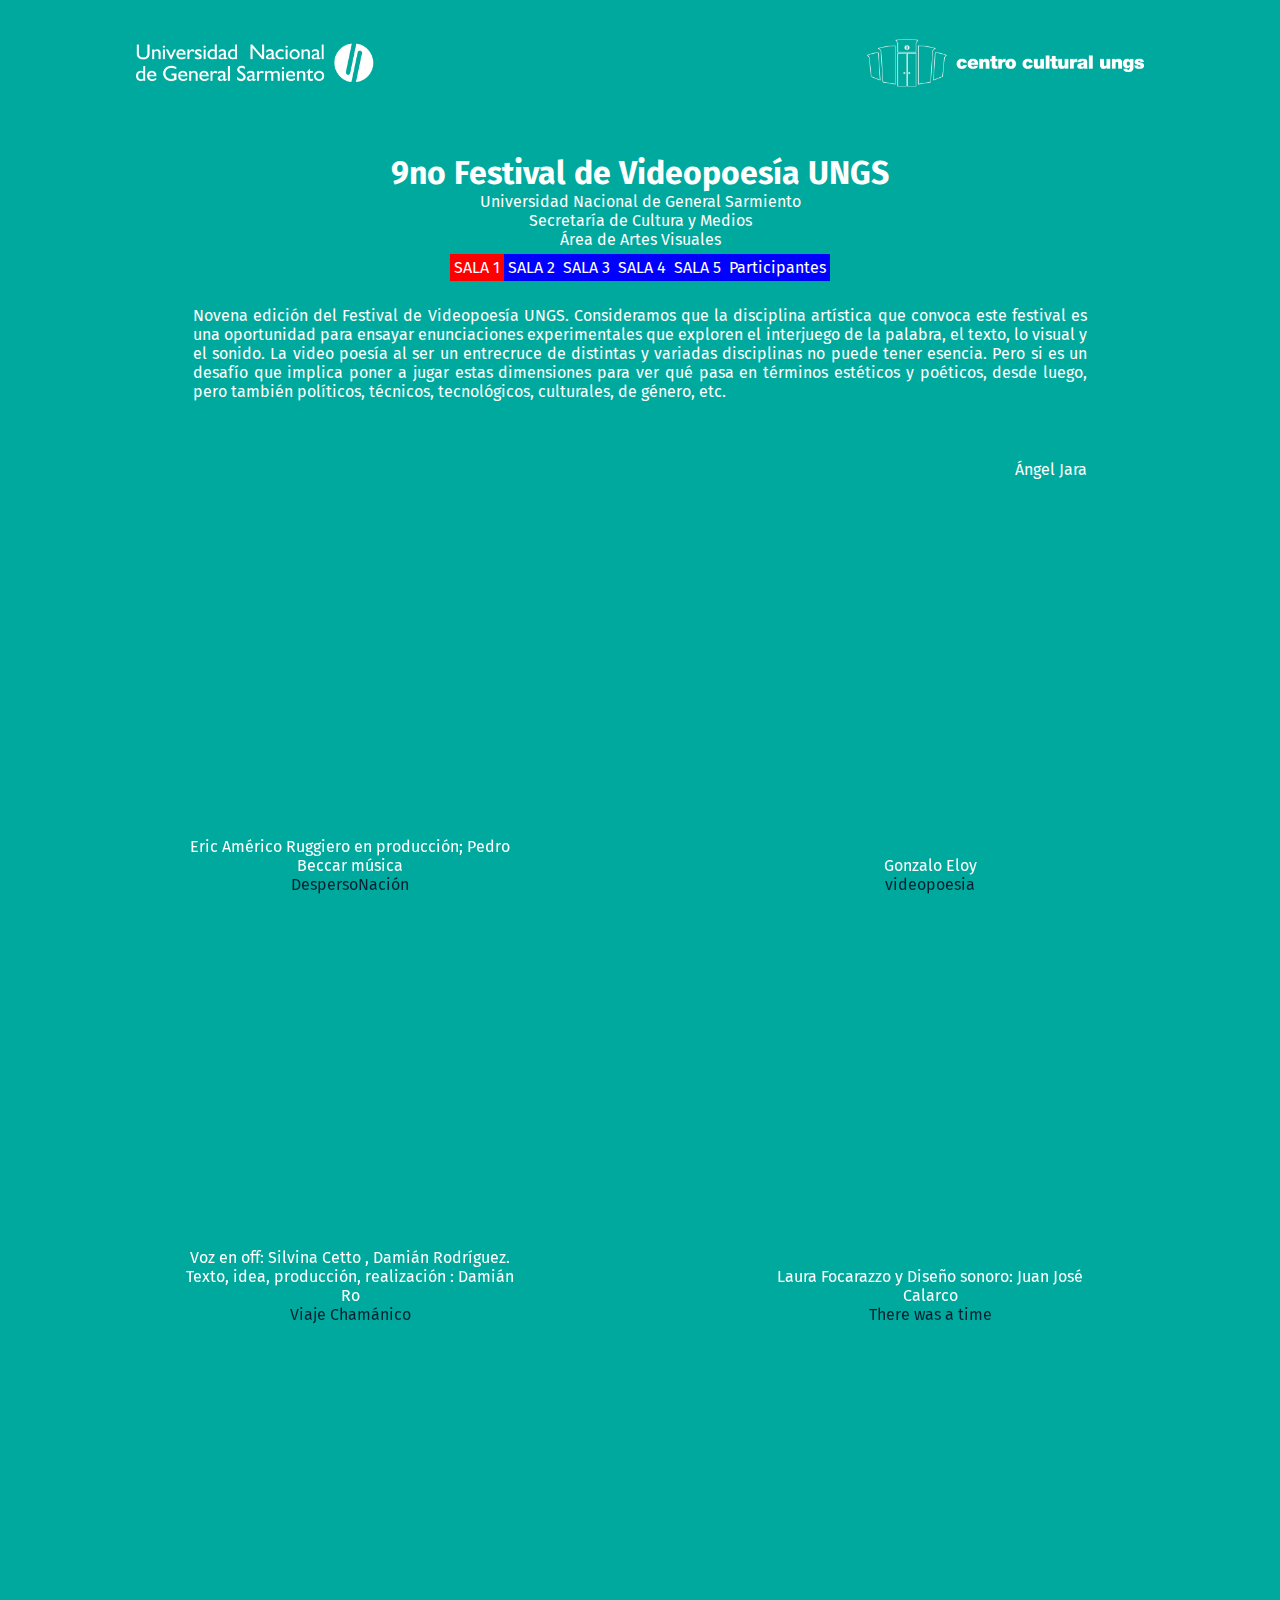
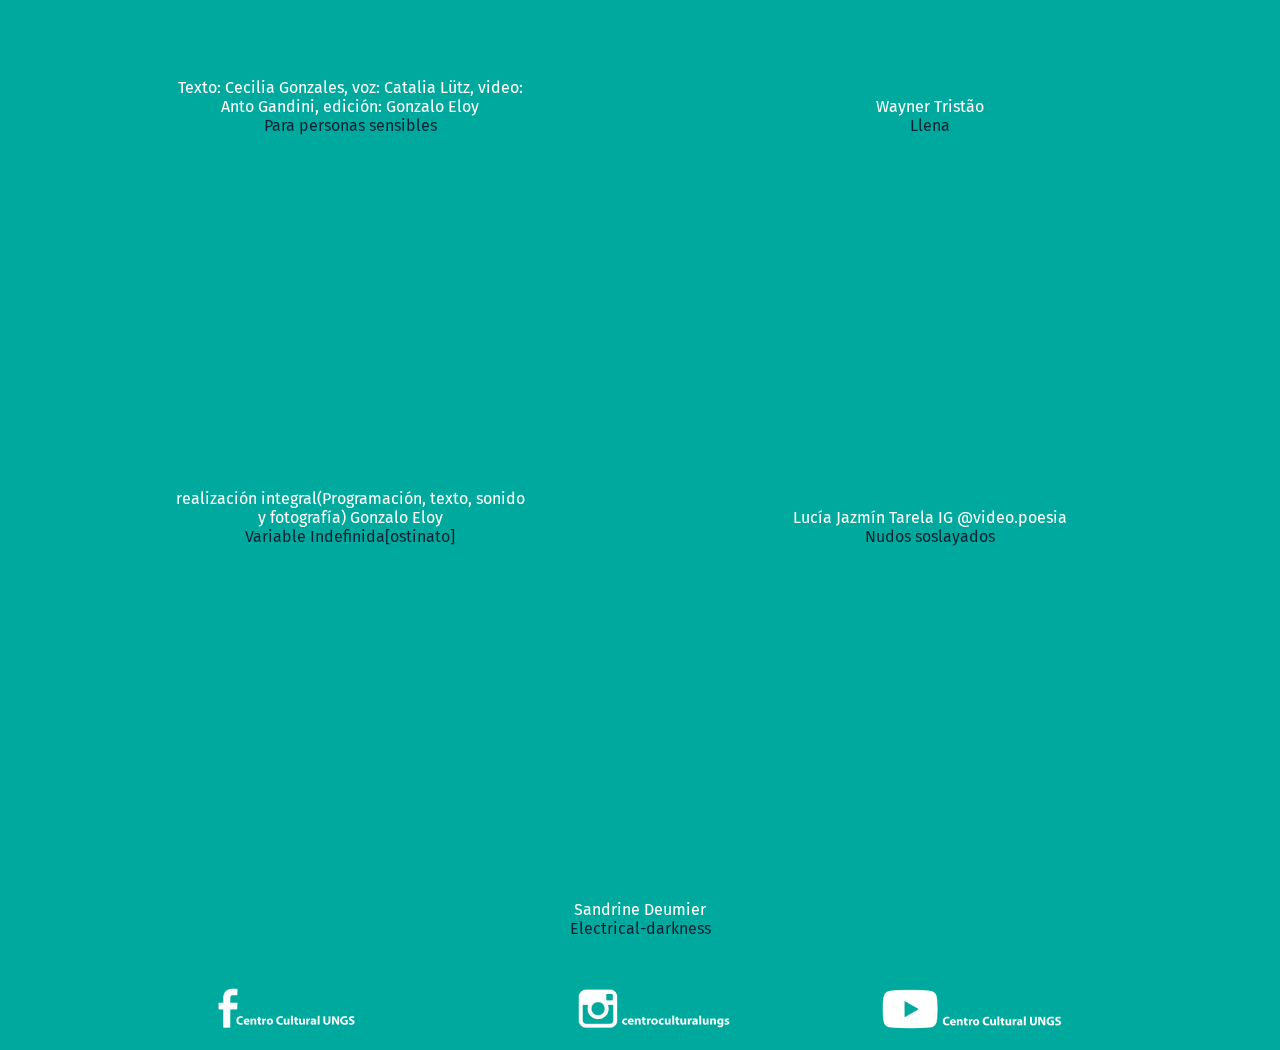
<file: index.html>
<!DOCTYPE html>
<html lang="es">

<head>
    <meta charset="UTF-8">
    <title>9no Festival de Videopoesía UNGS</title>
    <link rel="stylesheet" href="estilos.css">
    <link rel="icon" href="unicono.ico">
    <link rel="stylesheet" href="styles.css">
    <link rel="preconnect" href="https://fonts.gstatic.com">
    <link href="https://fonts.googleapis.com/css2?family=Fira+Sans&display=swap" rel="stylesheet">
</head>

<body>
    <header>
        <div><img src="logoTransparente.png" alt="logo centro cultural"></div>
        <h1>9no Festival de Videopoesía UNGS</h1>
        <p></p>
        <p>Universidad Nacional de General Sarmiento</p>
        <p>Secretaría de Cultura y Medios</p>
        <p>Área de Artes Visuales</p>
        <p></p>
        <nav id="paginacion-nav">
        </nav>
    </header>
    <div class="introduccion">
        <p class="textoCorto">
            Novena edición del Festival de Videopoesía UNGS. Consideramos que la disciplina artística que convoca este
            festival es una oportunidad para ensayar enunciaciones experimentales que exploren el interjuego de la
            palabra, el texto, lo visual y el sonido. La video poesía al ser un entrecruce de distintas y variadas
            disciplinas no puede tener esencia. Pero si es un desafío que implica poner a jugar estas dimensiones para
            ver qué pasa en términos estéticos y poéticos, desde luego, pero también políticos, técnicos, tecnológicos,
            culturales, de género, etc.
            <br><br>
        </p>
        <p id="firmaCurador">Ángel Jara<br><br></p>
    </div>

    <div id="contenedor">
        <div id="videos-container" class="videos">
        </div>
    </div>

    <div>
        <div><img src="footerTranspa.png" alt="logo centro cultural"></div>
    </div>

    <script>
        const VIDEOS_POR_PAGINA = 9;
        let todosLosVideos = [];

        async function cargarTSV() {
            try {
                const respuesta = await fetch('infoVideoPoesia2025.tsv');
                if (!respuesta.ok) {
                    throw new Error(`Error al cargar el archivo: ${respuesta.statusText}.`);
                }
                const texto = await respuesta.text();
                const lineas = texto.split('\n').slice(1).filter(linea => linea.trim() !== '');

                let videosProcesados = [];
                lineas.forEach((linea, index) => {
                    const columnas = linea.split('\t');
                    
                    if (columnas.length >= 4) {
                        const titulo = columnas[0].trim();
                        const link = columnas[1].trim();
                        const autor = columnas[3].trim();
                        
                        let embedLink = '';
                        if (link.includes('youtu.be') || link.includes('youtube.com')) {
                            const videoID = link.match(/(?:youtu\.be\/|youtube\.com\/(?:[^\/]+\/.+\/|(?:v|e(?:mbed)?)\/|.*[?&]v=))([^"&?\/\s]{11})/);
                            if (videoID) {
                                embedLink = `https://www.youtube.com/embed/${videoID[1]}`;
                            }
                        } else if (link.includes('vimeo.com')) {
                            const vimeoID = link.match(/\/(\d+)/);
                            const vimeoHash = link.match(/\/(\w{10,})\/?$/);
                            if (vimeoID) {
                                embedLink = `https://player.vimeo.com/video/${vimeoID[1]}`;
                                if (vimeoHash) {
                                    embedLink += `?h=${vimeoHash[1]}`;
                                }
                            }
                        }
                        
                        videosProcesados.push({ titulo, link: embedLink, autor, originalLink: link });
                    } else {
                        console.warn(`Línea ${index + 2} omitida: Formato de columna incorrecto. Contenido: "${linea}"`);
                    }
                });

                todosLosVideos = videosProcesados;
                console.log(`Se encontraron ${todosLosVideos.length} videos válidos en el archivo.`);
                const params = new URLSearchParams(window.location.search);
                const paginaActual = parseInt(params.get('pagina')) || 1;
                
                mostrarVideosPorPagina(paginaActual);
                crearEnlacesPaginacion(paginaActual);
            } catch (error) {
                console.error("Error al cargar o procesar el archivo. Por favor, revisa que esté en la misma carpeta.", error);
                document.getElementById('videos-container').innerHTML = `<p>Error al cargar los videos. Verifique que el archivo <strong>infoVideoPoesia2025.tsv</strong> esté en la misma carpeta y separado por tabulaciones.</p>`;
            }
        }

        function mostrarVideosPorPagina(pagina) {
            const contenedor = document.getElementById('videos-container');
            contenedor.innerHTML = '';
            const inicio = (pagina - 1) * VIDEOS_POR_PAGINA;
            const fin = inicio + VIDEOS_POR_PAGINA;
            const videosAMostrar = todosLosVideos.slice(inicio, fin);

            if (videosAMostrar.length === 0) {
                contenedor.innerHTML = '<p>No hay videos en esta página.</p>';
                return;
            }

            videosAMostrar.forEach(video => {
                const videoDiv = document.createElement('div');
                videoDiv.className = 'unVideo';

                let videoContent;
                if (video.link) {
                    videoContent = `
                        <iframe width="560" height="315" src="${video.link}" frameborder="0"
                            allow="accelerometer; autoplay; clipboard-write; encrypted-media; gyroscope; picture-in-picture"
                            allowfullscreen></iframe>
                    `;
                } else {
                    videoContent = `
                        <div class="video-invalido">
                            <p>Error al cargar el video.</p>
                            <p><strong>Enlace:</strong> ${video.originalLink}</p>
                            <p>Por favor, revisa que el enlace sea de YouTube o Vimeo y que sea correcto.</p>
                        </div>
                    `;
                }

                videoDiv.innerHTML = `
                    ${videoContent}
                    <div class="nombre">
                        <p>${video.autor}</p>
                        <p class="titulo">${video.titulo}</p>
                    </div>
                `;
                contenedor.appendChild(videoDiv);
            });
        }

        function crearEnlacesPaginacion(paginaActual) {
            const nav = document.getElementById('paginacion-nav');
            nav.innerHTML = '';
            const totalPaginas = Math.ceil(todosLosVideos.length / VIDEOS_POR_PAGINA);

            for (let i = 1; i <= totalPaginas; i++) {
                const enlace = document.createElement('a');
                enlace.href = `?pagina=${i}`;
                enlace.textContent = `SALA ${i}`;
                if (i === paginaActual) {
                    enlace.classList.add('estoyaqui');
                }
                nav.appendChild(enlace);
            }
            // Agrega el enlace a la página de participantes
            const enlaceParticipantes = document.createElement('a');
            enlaceParticipantes.href = `participantes.html`;
            enlaceParticipantes.textContent = 'Participantes';
            nav.appendChild(enlaceParticipantes);
        }

        document.addEventListener('DOMContentLoaded', cargarTSV);
    </script>
</body>
</html>
</file>
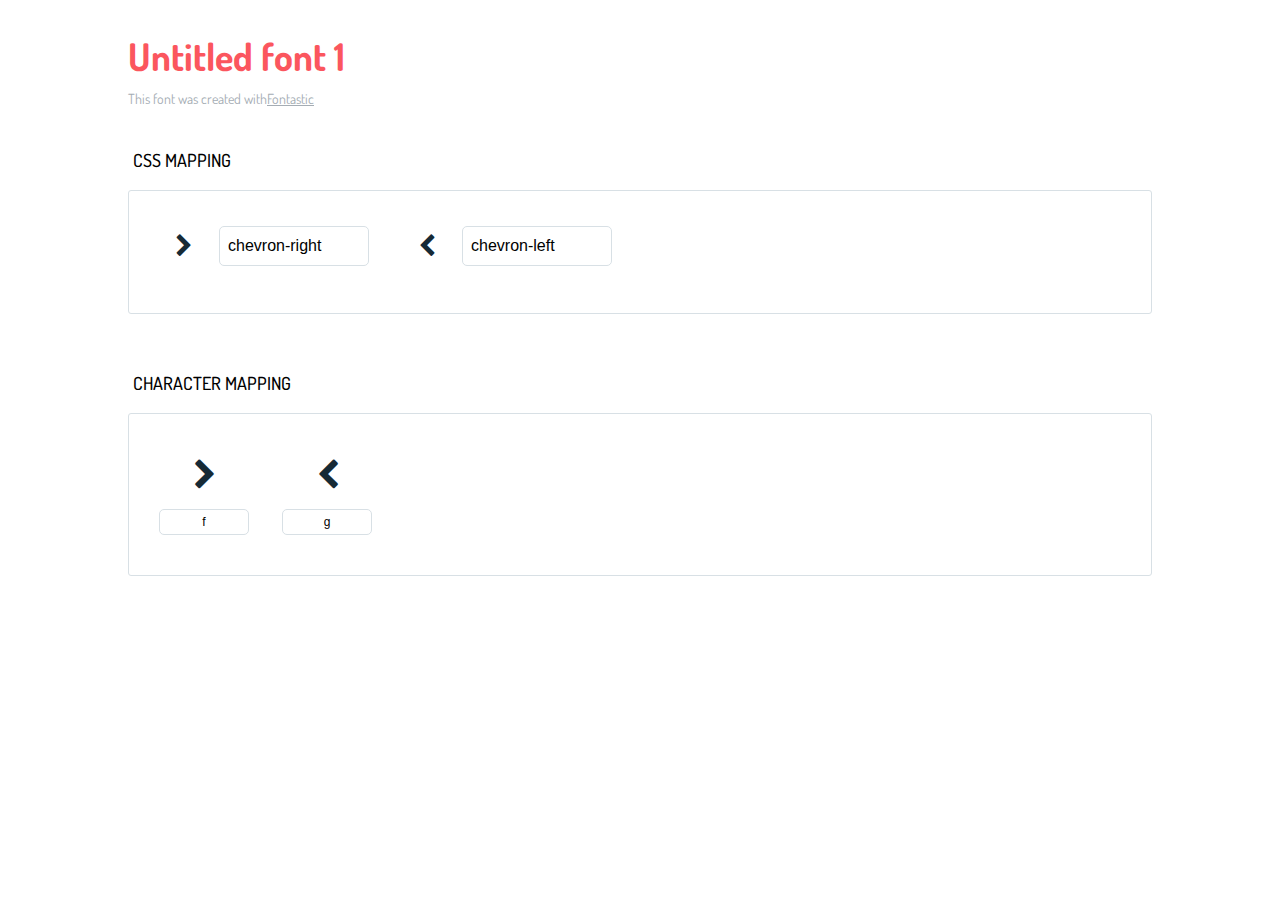
<file: icons-reference.html>
<!DOCTYPE html>
<html lang="en">
  <head>
    <meta charset="utf-8">
    <meta http-equiv="X-UA-Compatible" content="IE=edge,chrome=1">
    <meta name="viewport" content="width=device-width,initial-scale=1">
    <title>Font Reference - Untitled font 1</title>
    <link href="http://fonts.googleapis.com/css?family=Dosis:400,500,700" rel="stylesheet" type="text/css">
    <link rel="stylesheet" href="styles.css">
    <style type="text/css">html,body,div,span,applet,object,iframe,h1,h2,h3,h4,h5,h6,p,blockquote,pre,a,abbr,acronym,address,big,cite,code,del,dfn,em,img,ins,kbd,q,s,samp,small,strike,strong,sub,sup,tt,var,dl,dt,dd,ol,ul,li,fieldset,form,label,legend,table,caption,tbody,tfoot,thead,tr,th,td{margin:0;padding:0;border:0;outline:0;font-weight:inherit;font-style:inherit;font-family:inherit;font-size:100%;vertical-align:baseline}body{line-height:1;color:#000;background:#fff}ol,ul{list-style:none}table{border-collapse:separate;border-spacing:0;vertical-align:middle}caption,th,td{text-align:left;font-weight:normal;vertical-align:middle}a img{border:none}*{-webkit-box-sizing:border-box;-moz-box-sizing:border-box;box-sizing:border-box}body{font-family:'Dosis','Tahoma',sans-serif}.container{margin:15px auto;width:80%}h1{margin:40px 0 20px;font-weight:700;font-size:38px;line-height:32px;color:#fb565e}h2{font-size:18px;padding:0 0 21px 5px;margin:45px 0 0 0;text-transform:uppercase;font-weight:500}.small{font-size:14px;color:#a5adb4;}.small a{color:#a5adb4;}.small a:hover{color:#fb565e}.glyphs.character-mapping{margin:0 0 20px 0;padding:20px 0 20px 30px;color:rgba(0,0,0,0.5);border:1px solid #d8e0e5;border-radius:3px;}.glyphs.character-mapping li{margin:0 30px 20px 0;display:inline-block;width:90px}.glyphs.character-mapping .icon{margin:10px 0 10px 15px;padding:15px;position:relative;width:55px;height:55px;color:#162a36 !important;overflow:hidden;border-radius:3px;font-size:32px;}.glyphs.character-mapping .icon svg{fill:#000}.glyphs.character-mapping input{margin:0;padding:5px 0;line-height:12px;font-size:12px;display:block;width:100%;border:1px solid #d8e0e5;border-radius:5px;text-align:center;outline:0;}.glyphs.character-mapping input:focus{border:1px solid #fbde4a;-webkit-box-shadow:inset 0 0 3px #fbde4a;box-shadow:inset 0 0 3px #fbde4a}.glyphs.character-mapping input:hover{-webkit-box-shadow:inset 0 0 3px #fbde4a;box-shadow:inset 0 0 3px #fbde4a}.glyphs.css-mapping{margin:0 0 60px 0;padding:30px 0 20px 30px;color:rgba(0,0,0,0.5);border:1px solid #d8e0e5;border-radius:3px;}.glyphs.css-mapping li{margin:0 30px 20px 0;padding:0;display:inline-block;overflow:hidden}.glyphs.css-mapping .icon{margin:0;margin-right:10px;padding:13px;height:50px;width:50px;color:#162a36 !important;overflow:hidden;float:left;font-size:24px}.glyphs.css-mapping input{margin:0;margin-top:5px;padding:8px;line-height:16px;font-size:16px;display:block;width:150px;height:40px;border:1px solid #d8e0e5;border-radius:5px;background:#fff;outline:0;float:right;}.glyphs.css-mapping input:focus{border:1px solid #fbde4a;-webkit-box-shadow:inset 0 0 3px #fbde4a;box-shadow:inset 0 0 3px #fbde4a}.glyphs.css-mapping input:hover{-webkit-box-shadow:inset 0 0 3px #fbde4a;box-shadow:inset 0 0 3px #fbde4a}</style>
  </head>
  <body>
    <div class="container">
      <h1>Untitled font 1</h1>
      <p class="small">This font was created with<a href="http://fontastic.me/">Fontastic</a></p>
      <h2>CSS mapping</h2>
      <ul class="glyphs css-mapping">
        <li>
          <div class="icon icon-chevron-right"></div>
          <input type="text" readonly="readonly" value="chevron-right">
        </li>
        <li>
          <div class="icon icon-chevron-left"></div>
          <input type="text" readonly="readonly" value="chevron-left">
        </li>
      </ul>
      <h2>Character mapping</h2>
      <ul class="glyphs character-mapping">
        <li>
          <div data-icon="f" class="icon"></div>
          <input type="text" readonly="readonly" value="f">
        </li>
        <li>
          <div data-icon="g" class="icon"></div>
          <input type="text" readonly="readonly" value="g">
        </li>
      </ul>
    </div>
    <script>(function() {
  var glyphs, i, len, ref;

  ref = document.getElementsByClassName('glyphs');
  for (i = 0, len = ref.length; i < len; i++) {
    glyphs = ref[i];
    glyphs.addEventListener('click', function(event) {
      if (event.target.tagName === 'INPUT') {
        return event.target.select();
      }
    });
  }

}).call(this);

    </script>
  </body>
</html>
</file>
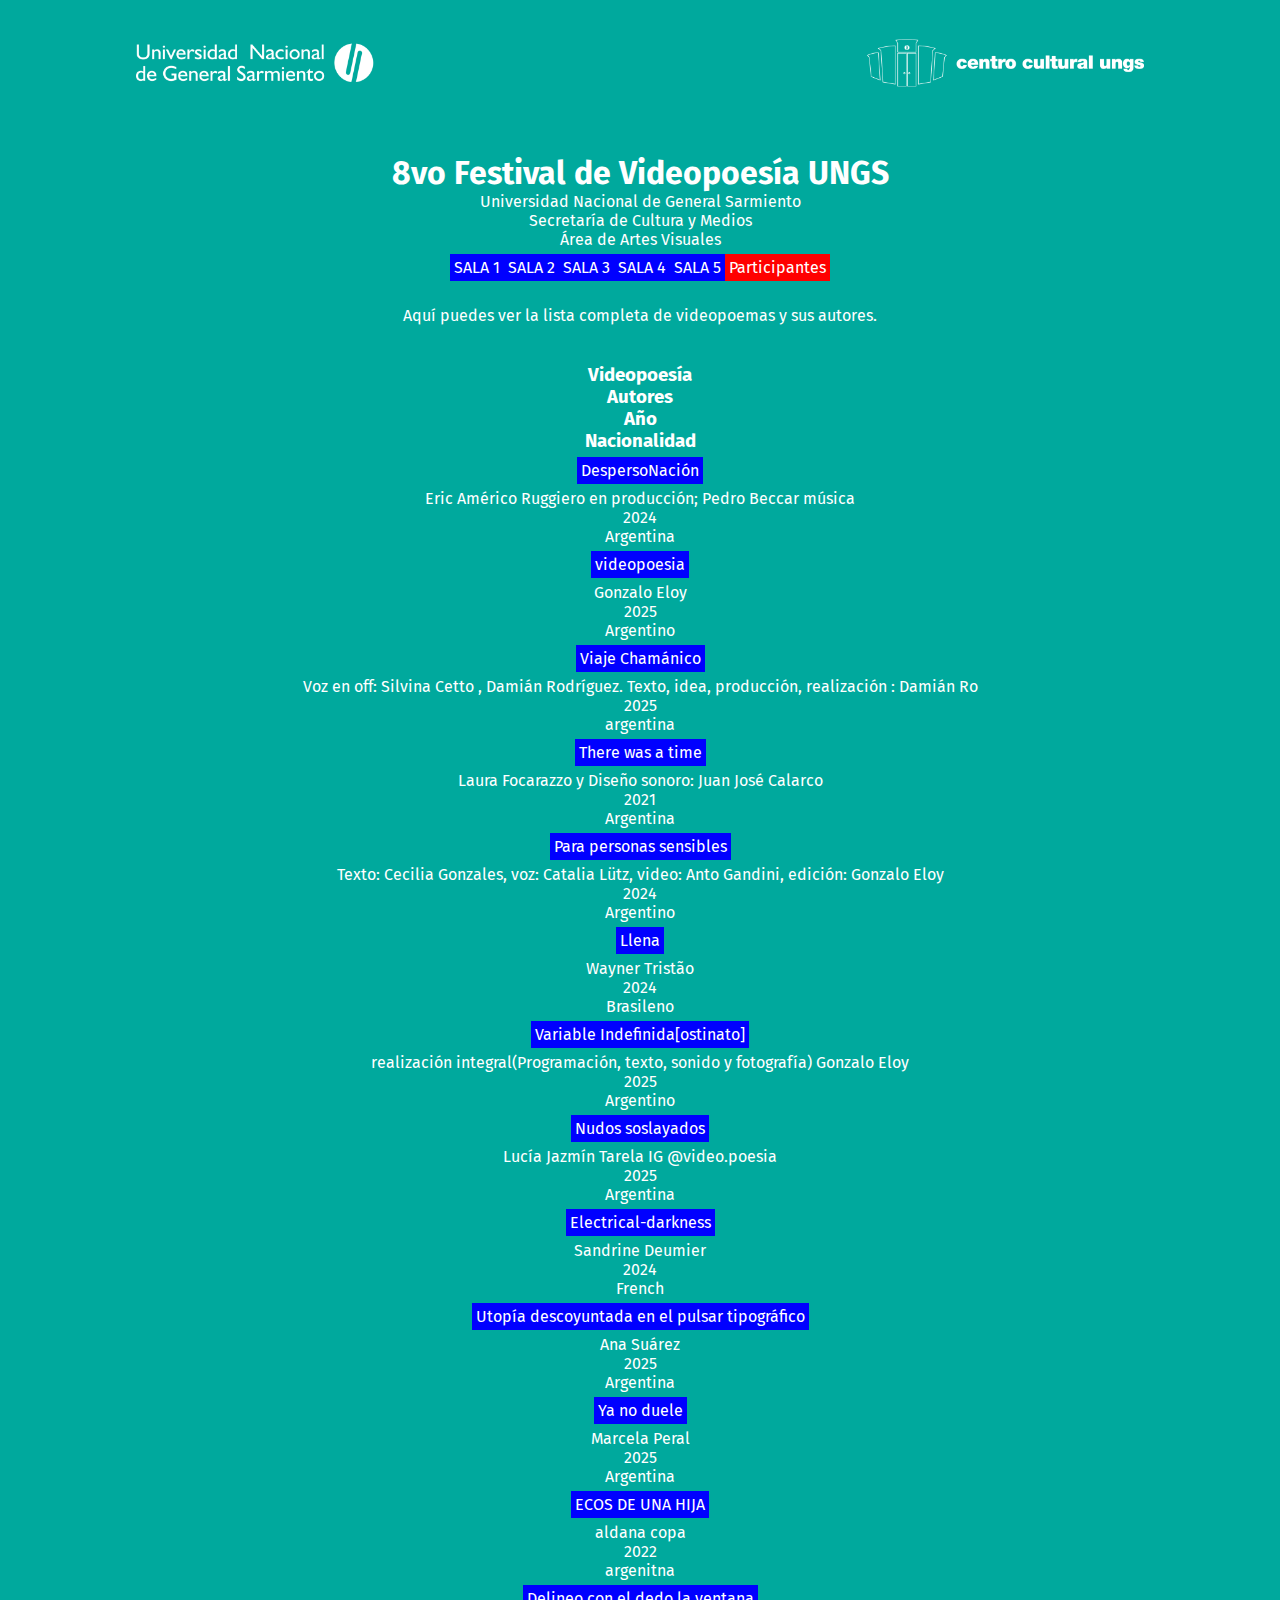
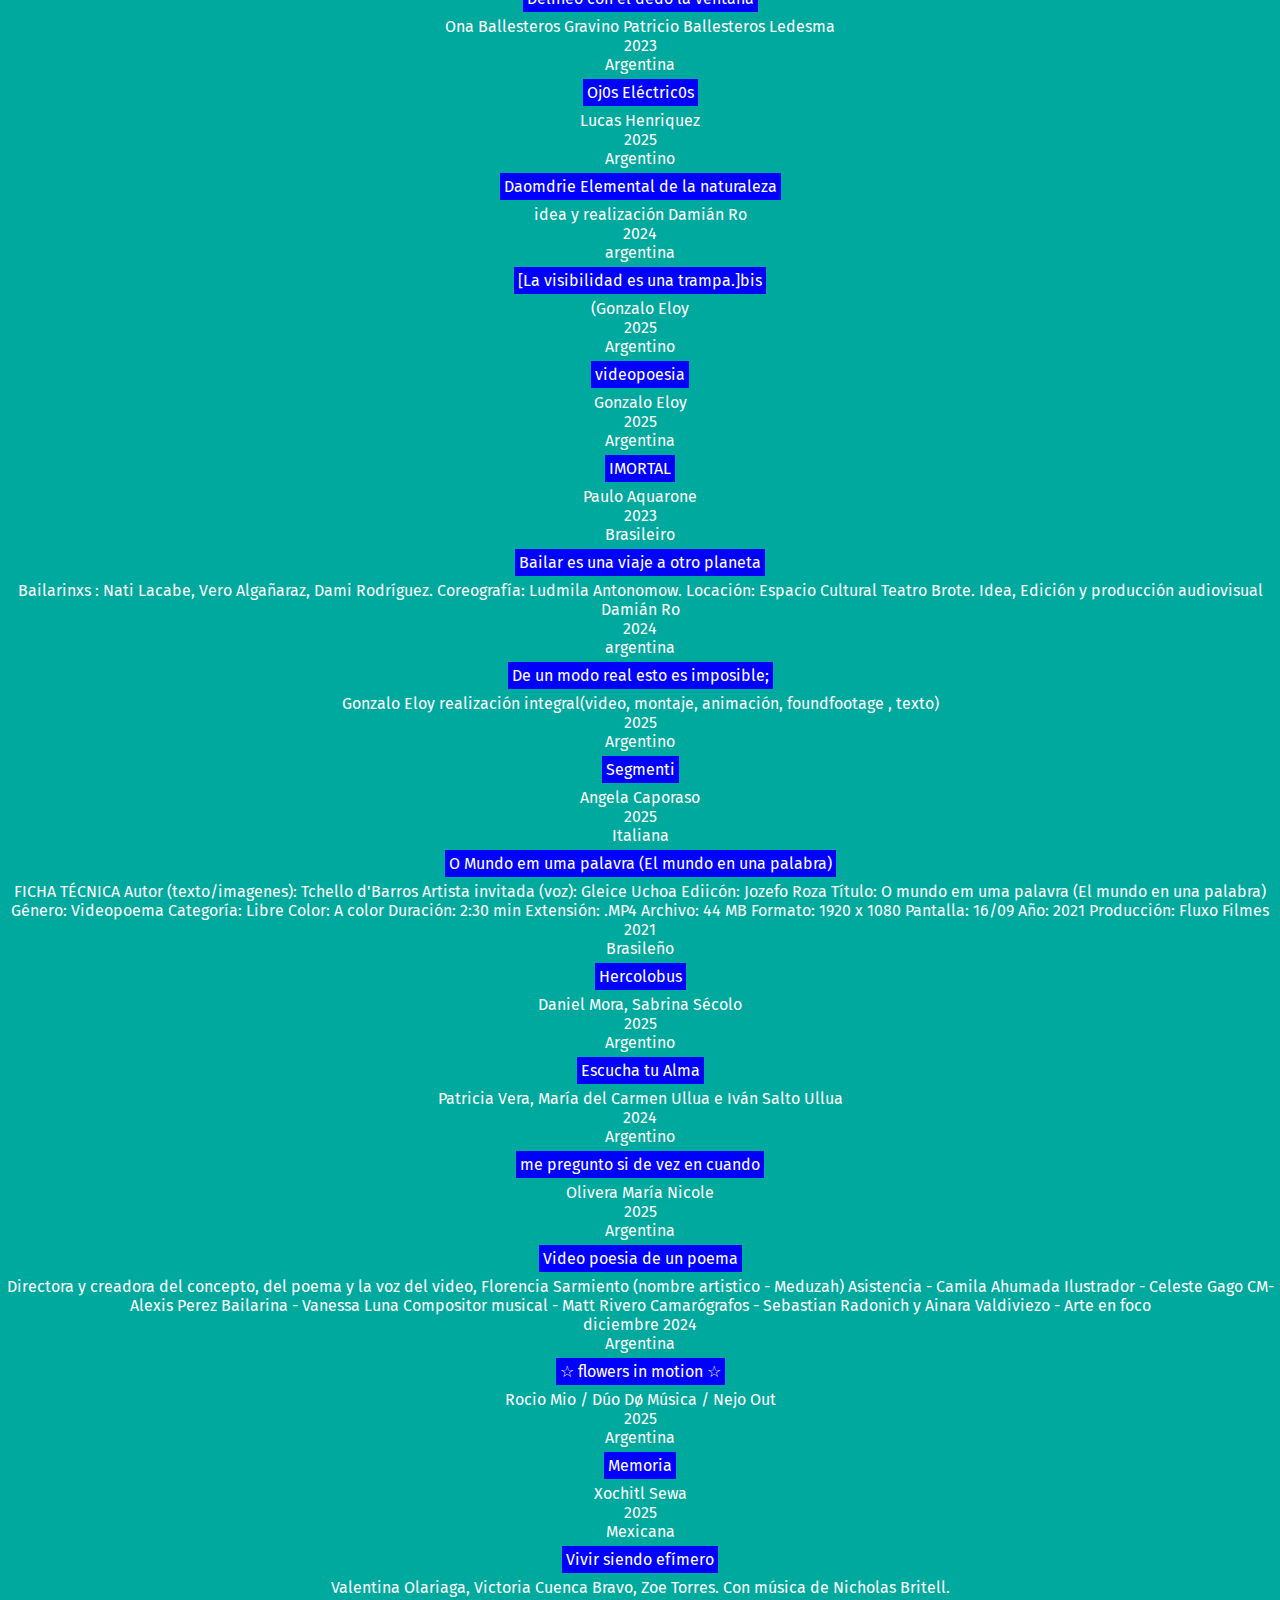
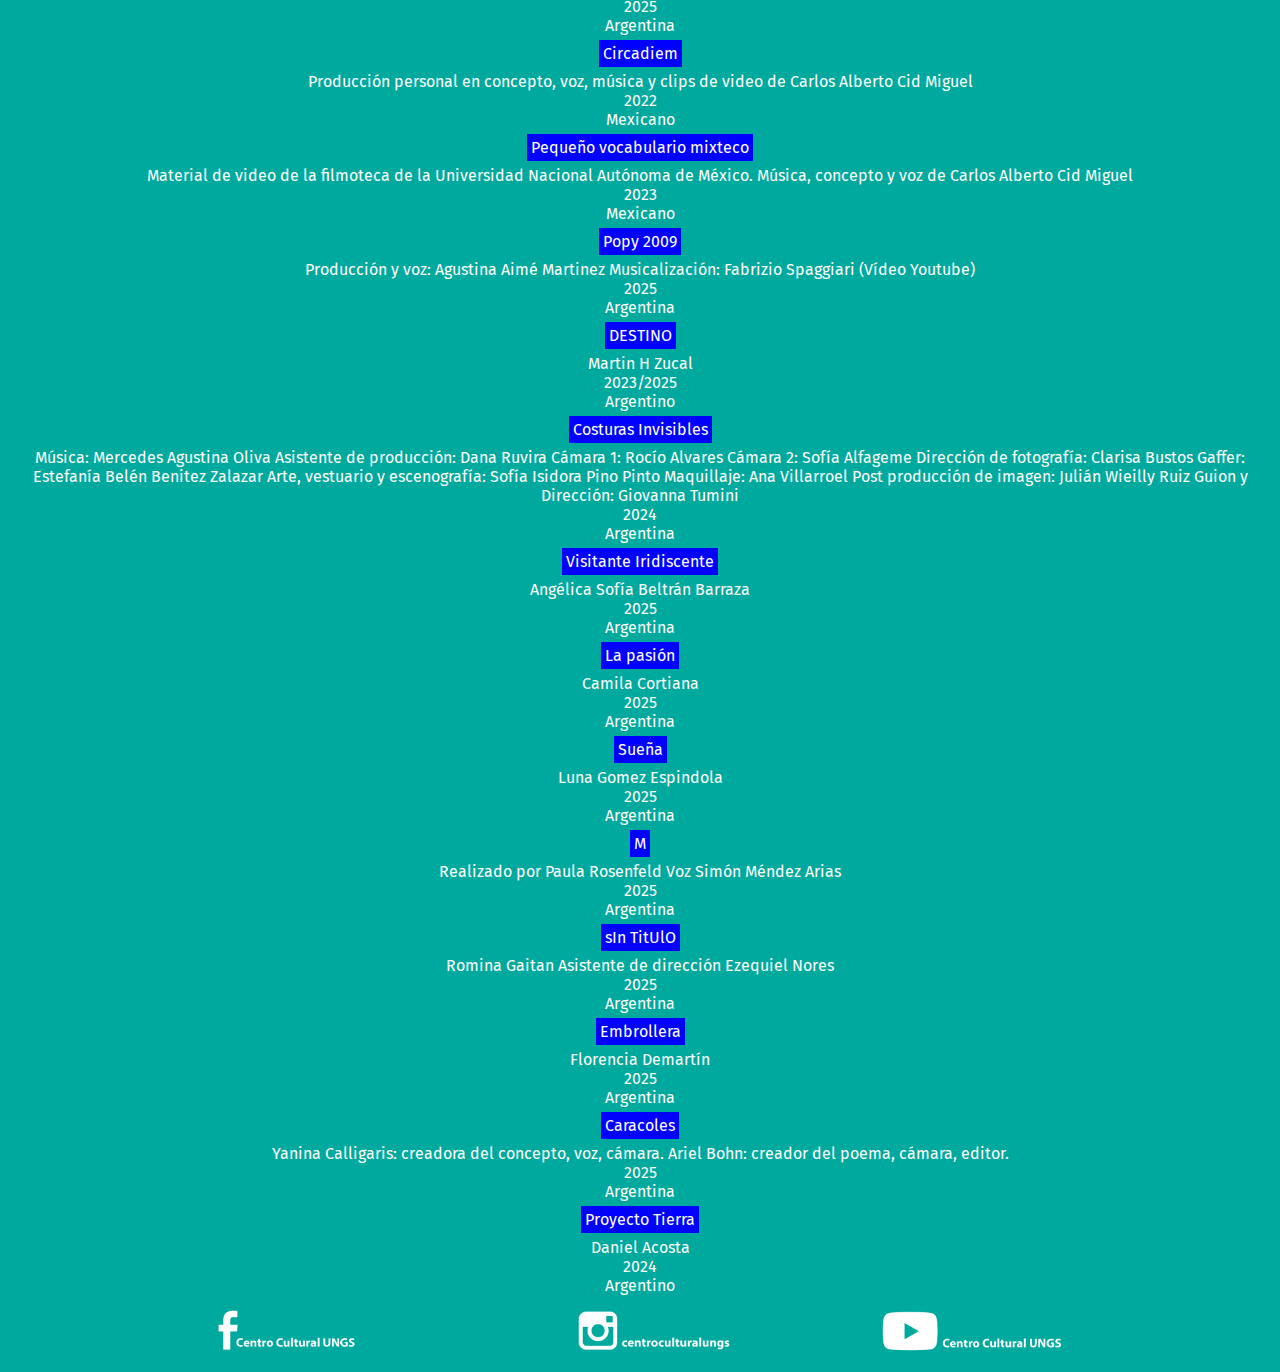
<file: participantes.html>
<!DOCTYPE html>
<html lang="es">

<head>
    <meta charset="UTF-8">
    <title>8vo Festival de Videopoesía UNGS</title>
    <link rel="stylesheet" href="estilos.css">
    <link rel="icon" href="unicono.ico">
    <link rel="stylesheet" href="styles.css">
    <link rel="preconnect" href="https://fonts.gstatic.com">
    <link href="https://fonts.googleapis.com/css2?family=Fira+Sans&display=swap" rel="stylesheet">
</head>

<body>
    <header>
        <div><img src="logoTransparente.png" alt="logo centro cultural"></div>
        <h1>8vo Festival de Videopoesía UNGS</h1>
        <p></p>
        <p>Universidad Nacional de General Sarmiento</p>
        <p>Secretaría de Cultura y Medios</p>
        <p>Área de Artes Visuales</p>
        <p></p>
        <nav id="paginacion-nav">
        </nav>
    </header>
    <div class="introduccion">
        <p class="textoCorto">
            Aquí puedes ver la lista completa de videopoemas y sus autores.
            <br><br>
        </p>
    </div>

    <div id="contenedor">
        <div id="participantes-container" class="participantes">
            <div class="listado-encabezados">
                <h3>Videopoesía</h3>
                <h3>Autores</h3>
                <h3>Año</h3>
                <h3>Nacionalidad</h3>
            </div>
            <div id="lista-participantes"></div>
        </div>
    </div>

    <div>
        <div><img src="footerTranspa.png" alt="logo centro cultural"></div>
    </div>

    <script>
        let todosLosVideos = [];

        async function cargarTSV() {
            try {
                const respuesta = await fetch('infoVideoPoesia2025.tsv');
                if (!respuesta.ok) {
                    throw new Error(`Error al cargar el archivo: ${respuesta.statusText}.`);
                }
                const texto = await respuesta.text();
                const lineas = texto.split('\n').slice(1).filter(linea => linea.trim() !== '');

                let videosProcesados = [];
                lineas.forEach((linea, index) => {
                    const columnas = linea.split('\t');
                    
                    if (columnas.length >= 5) {
                        const titulo = columnas[0].trim();
                        const link = columnas[1].trim();
                        const anio = columnas[2].trim();
                        const autor = columnas[3].trim();
                        const nacionalidad = columnas[4].trim();
                        
                        videosProcesados.push({ titulo, link, autor, anio, nacionalidad });
                    }
                });

                todosLosVideos = videosProcesados;
                mostrarParticipantes();
                crearEnlacesPaginacion();
            } catch (error) {
                console.error("Error al cargar o procesar el archivo. Por favor, revisa que esté en la misma carpeta.", error);
                document.getElementById('participantes-container').innerHTML = `<p>Error al cargar la lista de participantes. Verifique que el archivo <strong>infoVideoPoesia2025.tsv</strong> esté en la misma carpeta y separado por tabulaciones.</p>`;
            }
        }

        function mostrarParticipantes() {
            const listaParticipantes = document.getElementById('lista-participantes');
            todosLosVideos.forEach(video => {
                const filaDiv = document.createElement('div');
                filaDiv.className = 'fila-participante';

                // Título
                const tituloDiv = document.createElement('div');
                const tituloLink = document.createElement('a');
                tituloLink.href = video.link;
                tituloLink.textContent = video.titulo;
                tituloDiv.appendChild(tituloLink);
                filaDiv.appendChild(tituloDiv);

                // Autores
                const autorDiv = document.createElement('div');
                autorDiv.textContent = video.autor;
                filaDiv.appendChild(autorDiv);

                // Año
                const anioDiv = document.createElement('div');
                anioDiv.textContent = video.anio;
                filaDiv.appendChild(anioDiv);

                // Nacionalidad
                const nacionalidadDiv = document.createElement('div');
                nacionalidadDiv.textContent = video.nacionalidad;
                filaDiv.appendChild(nacionalidadDiv);

                listaParticipantes.appendChild(filaDiv);
            });
        }

        function crearEnlacesPaginacion() {
            const nav = document.getElementById('paginacion-nav');
            nav.innerHTML = '';
            const totalPaginas = Math.ceil(todosLosVideos.length / 9);
            
            for (let i = 1; i <= totalPaginas; i++) {
                const enlace = document.createElement('a');
                enlace.href = `index.html?pagina=${i}`;
                enlace.textContent = `SALA ${i}`;
                nav.appendChild(enlace);
            }
            const enlaceParticipantes = document.createElement('a');
            enlaceParticipantes.href = `participantes.html`;
            enlaceParticipantes.textContent = 'Participantes';
            enlaceParticipantes.classList.add('estoyaqui');
            nav.appendChild(enlaceParticipantes);
        }

        document.addEventListener('DOMContentLoaded', cargarTSV);
    </script>
</body>
</html>
</file>
<file: estilos.css>
*{
    padding: 0;
    margin: 0;  
    text-decoration: none;
}

body {
    padding: 0;
    margin: 0;
    /*font-family: sans-serif;*/
    font-family: 'Fira Sans', sans-serif;
    color: #fff;
    background: #00a99d;
    text-align: center;
    text-decoration: none;
}

h1 {
    font-size: 20;
    margin-top: 50px;
}

a {
    display: inline-block;
    padding-top: 10px;
    padding-bottom: 10px;
    margin-bottom: 5px;
    margin-top: 5px;
    padding:  4px;
    color: #fff;
    background: #00F;
}

a.estoyaqui{
    background: #f00;  

}

img {
    max-width: 80%;
    max-height: 600px;
}

p.participantes{
    padding: 20px;
    text-align: left;
    display: inline-block;
}

p#firmaCurador{
        padding: 20px;
      text-align: right;  
    
}

p.textoCuratorial{
    padding: 20px;
    text-align: left;
    display: inline-block;
}

p.textoCorto{
    padding: 20px;
    text-align: justify;
    display: inline-block;
}

p.subtitulo {
    font-size: 14px;

}

.introduccion{  
    display: block;
    margin: auto;
    width: 73%;
}

.losParti{    
    display: inline-flex;
    /* width: 120px;*/
    text-align: left;

    flex-wrap: wrap;
    padding: 3px;
    margin: 1px;
    background: #000;
    justify-content:space-between;
}



.nombre{
    width: 350px;
    display: block;
    margin: auto;
    margin-bottom: 35px;
}

.fotos{
    background: #0c0c0c;
}
.unaFoto{
    display: none;
}

.unaFoto:target{
    display: block;
}
.nombre p{
    margin: 0;
}

.titulo {
    color: #023;
}

.unVideo{

    width: 580px;
    display:inline-block;
}
</file>
<file: styles.css>
@charset "UTF-8";

@font-face {
  font-family: "untitled-font-1";
  src:url("fonts/untitled-font-1.eot");
  src:url("fonts/untitled-font-1.eot?#iefix") format("embedded-opentype"),
    url("fonts/untitled-font-1.woff") format("woff"),
    url("fonts/untitled-font-1.ttf") format("truetype"),
    url("fonts/untitled-font-1.svg#untitled-font-1") format("svg");
  font-weight: normal;
  font-style: normal;

}

[data-icon]:before {
  font-family: "untitled-font-1" !important;
  content: attr(data-icon);
  font-style: normal !important;
  font-weight: normal !important;
  font-variant: normal !important;
  text-transform: none !important;
  speak: none;
  line-height: 1;
  -webkit-font-smoothing: antialiased;
  -moz-osx-font-smoothing: grayscale;
}

[class^="icon-"]:before,
[class*=" icon-"]:before {
  font-family: "untitled-font-1" !important;
  font-style: normal !important;
  font-weight: normal !important;
  font-variant: normal !important;
  text-transform: none !important;
  speak: none;
  line-height: 1;
  -webkit-font-smoothing: antialiased;
  -moz-osx-font-smoothing: grayscale;
}

.icon-chevron-right:before {
  content: "\66";
}
.icon-chevron-left:before {
  content: "\67";
}
</file>
